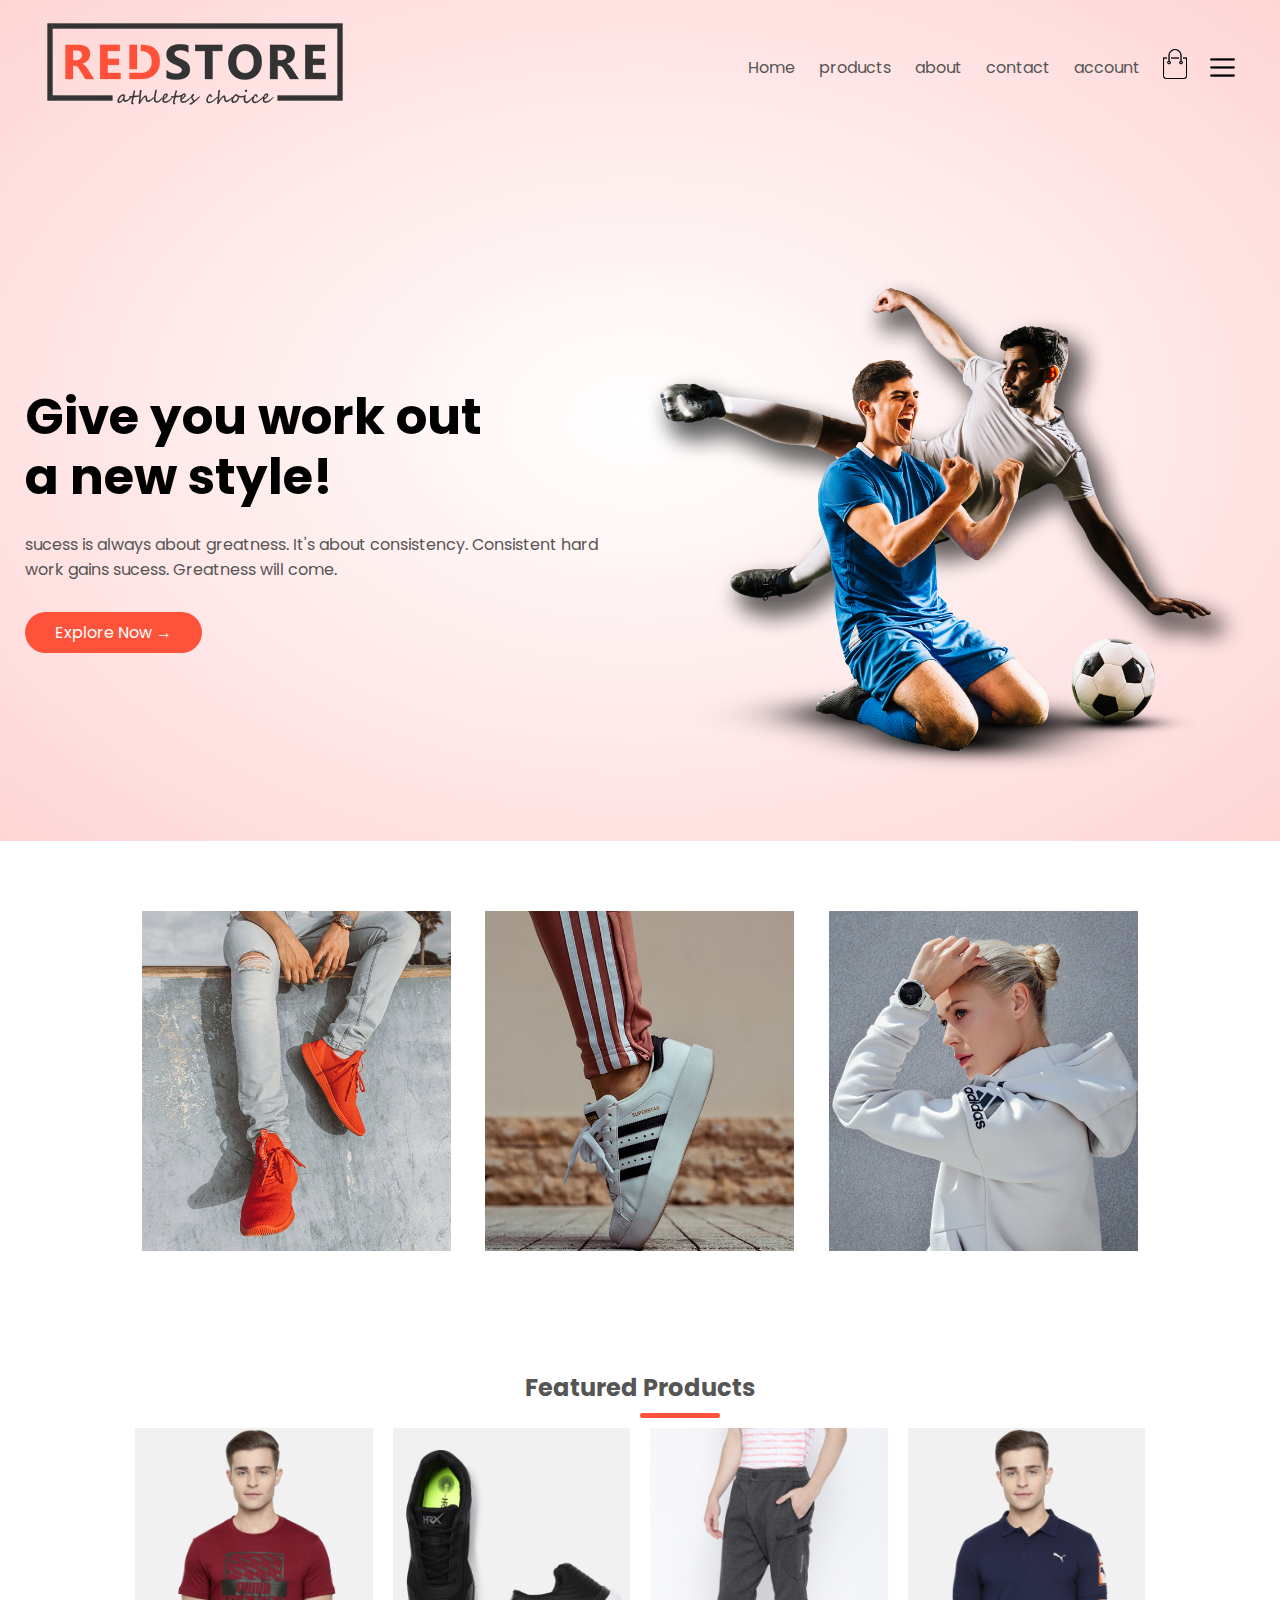
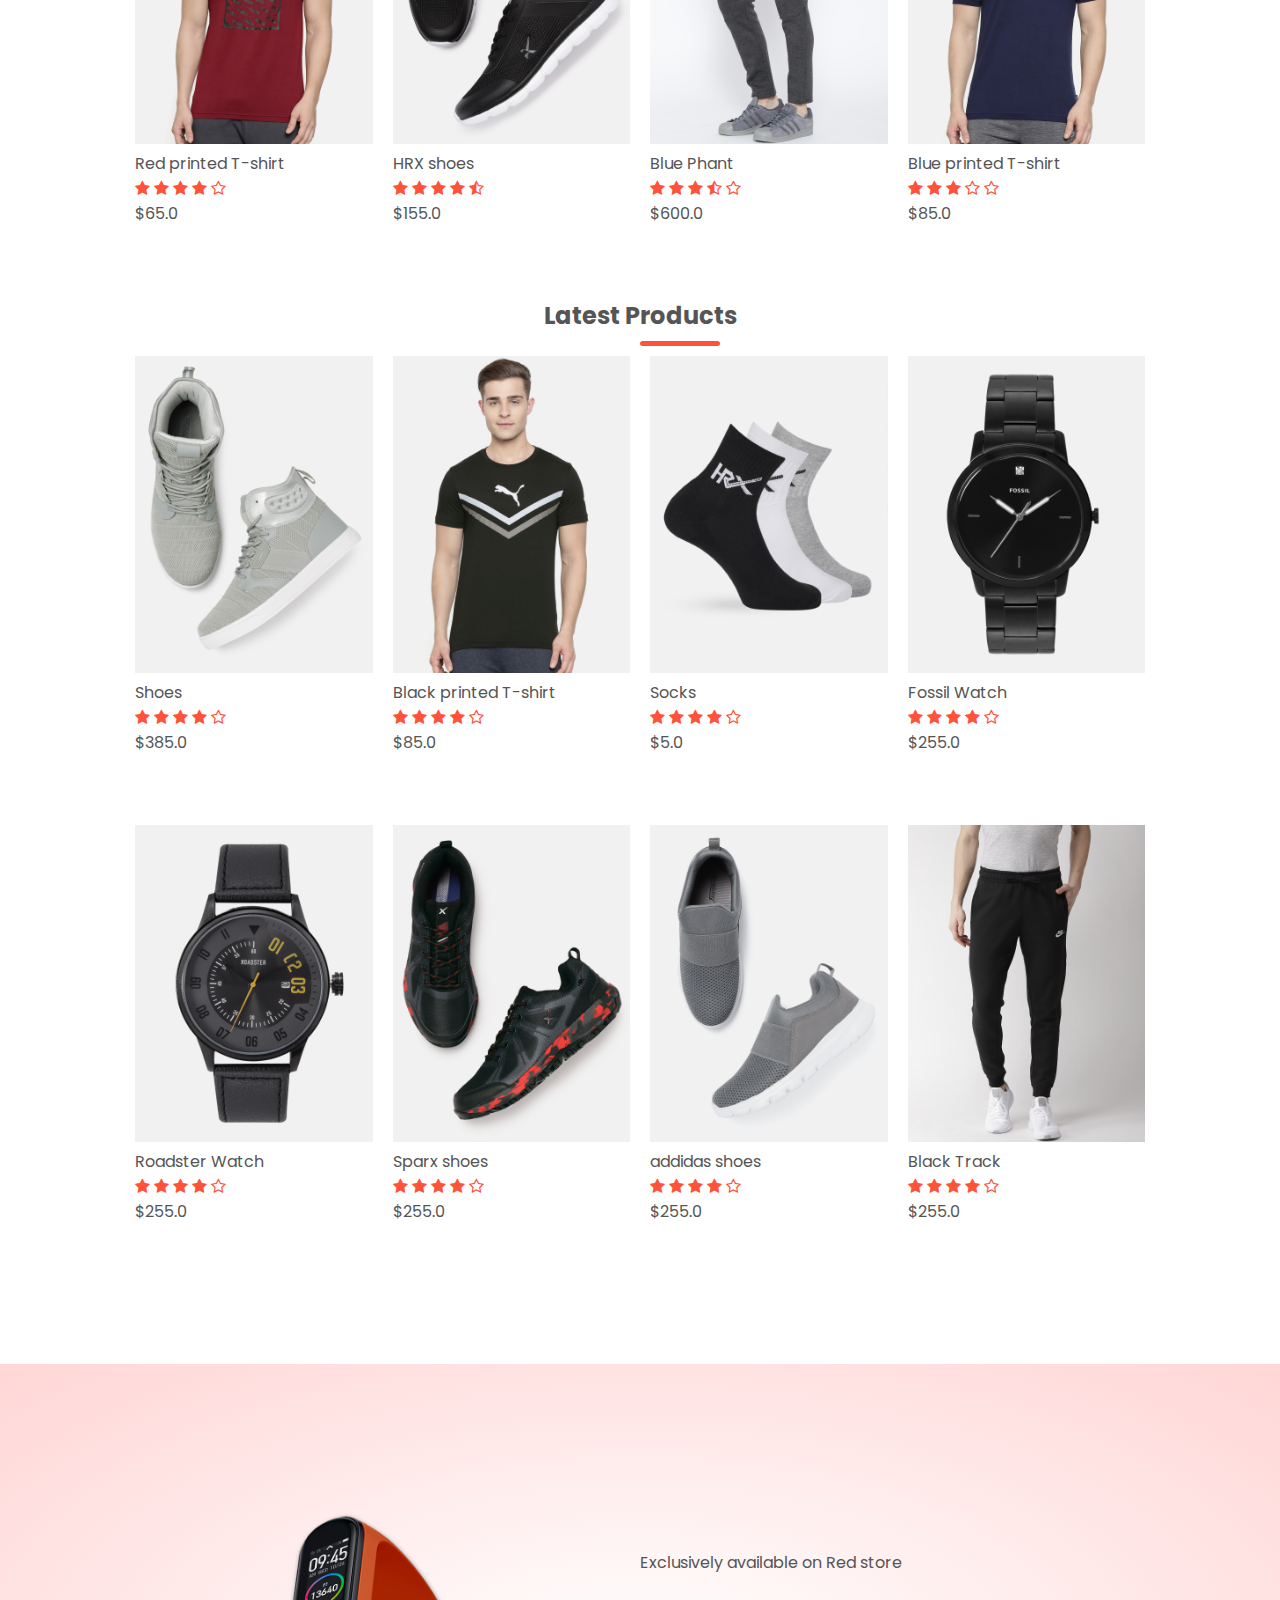
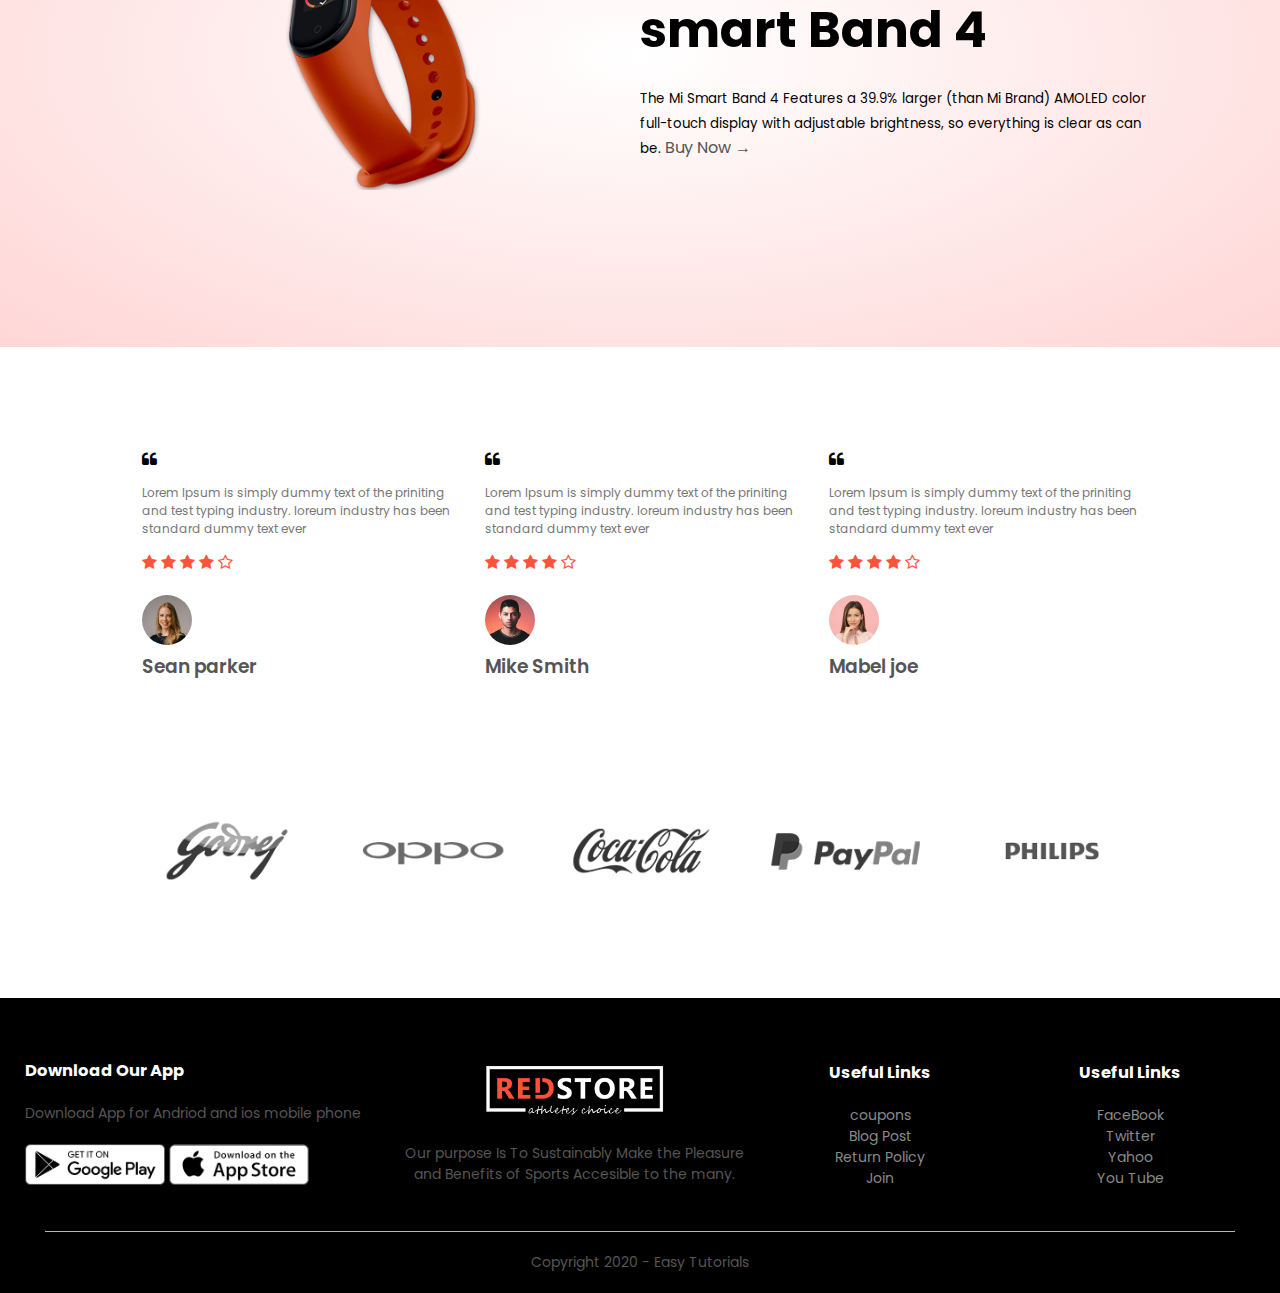
<file: index.html>
<!DOCTYPE html>
<html>
<head>
	<meta charset="utf-8">
	<meta  name="viewport" content="width-device-width, intial-scale=1.0">
	<title>mart | Ecommerce website desgin</title>
	<link rel="stylesheet" type="text/css" href="style.css">
	<link href="https://fonts.googleapis.com/css2?family=Poppins&display=swap" rel="stylesheet">
	<link rel="stylesheet" href="https://stackpath.bootstrapcdn.com/font-awesome/4.7.0/css/font-awesome.min.css">
</head>
<body>
  <div class="header">
  <div class="container">
	<div class="navbar">
		<div class="logo">
			<a href="index.html"><img src="images/logo.png" width="="125px></a>
		</div>
		<nav>
			<ul id="MenuItems">
				<li><a href="index.html">Home</a></li>
				<li><a href="products.html">products</a></li>
				<li><a href="">about</a></li>
				<li><a href="">contact</a></li>
				<li><a href="login and register.html">account</a></li>
			</ul>
		</nav>
		<a href="cart.html"><img src="images/cart.png" width="30px" height="30px"></a>
		<img src="images/menu.png" class="menu-icon" onclick="menutoogle()">
	</div>
	<div class="row">
		<div class="col-2">
		<h1> Give you work out <br/> a new style!</h1>
		<p> sucess is always about greatness. It's about consistency. Consistent hard work gains sucess. Greatness will come.</p>

		<a href="" class="btn"> Explore Now &#8594</a>
	</div>
			<div class="col-2">
				<img src="images/image1.png" alt="">
			</div>
  </div>
</div>
</div>
  <!------- featured categories ------------>
<div class="categories">
	<div class="small-container">
		<div class="row">
  		 <div class="col-3">
  			<img src="images/category-1.jpg">
  		 </div>
  		 <div class="col-3">
  			<img src="images/category-2.jpg">
  		 </div>
  		 <div class="col-3">
  			<img src="images/category-3.jpg">
  		 </div>
  	</div>
  </div>
</div>

<!-------feature products------>
     <div class="small-container">
     	<h2 class="underline">Featured Products</h2>
     	<div class="row">
     		<div class="col-4">
     			<img src="images/product-1.jpg">
     			<h4> Red printed T-shirt</h4>
     			<div class="rating">
     				<i class="fa fa-star"></i>
     				<i class="fa fa-star"></i>
     				<i class="fa fa-star"></i>
     				<i class="fa fa-star"></i>
     				<i class="fa fa-star-o"></i>

     			</div>
     			<p>$65.0</p>
     		</div>
     		<div class="col-4">
     			<img src="images/product-2.jpg">
     			<h4> HRX shoes</h4>
     			<div class="rating">
     				<i class="fa fa-star"></i>
     				<i class="fa fa-star"></i>
     				<i class="fa fa-star"></i>
     				<i class="fa fa-star"></i>
     				<i class="fa fa-star-half-o"></i>

     			</div>
     			<p>$155.0</p>
     		</div>
     		<div class="col-4">
     			<img src="images/product-3.jpg">
     			<h4> Blue Phant</h4>
     			<div class="rating">
     				<i class="fa fa-star"></i>
     				<i class="fa fa-star"></i>
     				<i class="fa fa-star"></i>
     				<i class="fa fa-star-half-o"></i>
     				<i class="fa fa-star-o"></i>

     			</div>
     			<p>$600.0</p>
     		</div>
     		<div class="col-4">
     			<img src="images/product-4.jpg">
     			<h4> Blue printed T-shirt</h4>
     			<div class="rating">
     				<i class="fa fa-star"></i>
     				<i class="fa fa-star"></i>
     				<i class="fa fa-star"></i>
     				<i class="fa fa-star-o"></i>
     				<i class="fa fa-star-o"></i>

     			</div>
     			<p>$85.0</p>
     		</div>
     	</div>
     	<h2 class="underline">Latest Products</h2>
     	<div class="row">
     		<div class="col-4">
     			<img src="images/product-5.jpg">
     			<h4> Shoes</h4>
     			<div class="rating">
     				<i class="fa fa-star"></i>
     				<i class="fa fa-star"></i>
     				<i class="fa fa-star"></i>
     				<i class="fa fa-star"></i>
     				<i class="fa fa-star-o"></i>

     			</div>
     			<p>$385.0</p>
     		</div>
     		<div class="col-4">
     			<img src="images/product-6.jpg">
     			<h4> Black printed T-shirt</h4>
     			<div class="rating">
     				<i class="fa fa-star"></i>
     				<i class="fa fa-star"></i>
     				<i class="fa fa-star"></i>
     				<i class="fa fa-star"></i>
     				<i class="fa fa-star-o"></i>

     			</div>
     			<p>$85.0</p>
     		</div>
     		<div class="col-4">
     			<img src="images/product-7.jpg">
     			<h4> Socks </h4>
     			<div class="rating">
     				<i class="fa fa-star"></i>
     				<i class="fa fa-star"></i>
     				<i class="fa fa-star"></i>
     				<i class="fa fa-star"></i>
     				<i class="fa fa-star-o"></i>

     			</div>
     			<p>$5.0</p>
     		</div>
     		<div class="col-4">
     			<img src="images/product-8.jpg">
     			<h4> Fossil Watch</h4>
     			<div class="rating">
     				<i class="fa fa-star"></i>
     				<i class="fa fa-star"></i>
     				<i class="fa fa-star"></i>
     				<i class="fa fa-star"></i>
     				<i class="fa fa-star-o"></i>

     			</div>
     			<p>$255.0</p>
     		</div>
     		<div class="col-4">
     			<img src="images/product-9.jpg">
     			<h4> Roadster Watch</h4>
     			<div class="rating">
     				<i class="fa fa-star"></i>
     				<i class="fa fa-star"></i>
     				<i class="fa fa-star"></i>
     				<i class="fa fa-star"></i>
     				<i class="fa fa-star-o"></i>

     			</div>
     			<p>$255.0</p>
     		</div>
     		<div class="col-4">
     			<img src="images/product-10.jpg">
     			<h4> Sparx shoes</h4>
     			<div class="rating">
     				<i class="fa fa-star"></i>
     				<i class="fa fa-star"></i>
     				<i class="fa fa-star"></i>
     				<i class="fa fa-star"></i>
     				<i class="fa fa-star-o"></i>

     			</div>
     			<p>$255.0</p>
     		</div>
     		<div class="col-4">
     			<img src="images/product-11.jpg">
     			<h4> addidas shoes</h4>
     			<div class="rating">
     				<i class="fa fa-star"></i>
     				<i class="fa fa-star"></i>
     				<i class="fa fa-star"></i>
     				<i class="fa fa-star"></i>
     				<i class="fa fa-star-o"></i>

     			</div>
     			<p>$255.0</p>
     		</div>
     		<div class="col-4">
     			<img src="images/product-12.jpg">
     			<h4> Black Track</h4>
     			<div class="rating">
     				<i class="fa fa-star"></i>
     				<i class="fa fa-star"></i>
     				<i class="fa fa-star"></i>
     				<i class="fa fa-star"></i>
     				<i class="fa fa-star-o"></i>

     			</div>
     			<p>$255.0</p>
     		</div>
     </div>
 </div>
<!------offers---->
<div class="offer">
	<div class="small-container">
		<div class="row">
			<div class="col-2">
				<img src="images/exclusive.png" class="offer-img">
			</div>
			<div class="col-2">
				<p> Exclusively available on Red store</p>
				<h1> smart Band 4</h1>
				<small>The Mi Smart Band 4 Features a 39.9% larger (than Mi Brand) AMOLED color full-touch display with adjustable brightness, so everything is clear as can be.</small>
				<a href="">Buy Now &#8594</a>
			</div>
		</div>
	</div>
</div>
<!--------testimonial----->
   <div class="testimonial">
   	<div class="small-container">
   		<div class="row">
   			<div class="col-3">
   			<i class="fa fa-quote-left"></i>
   			<p> Lorem Ipsum is simply dummy text of the priniting and test typing industry. loreum industry has been standard dummy text ever</p>
   			<div class="rating">
   				<i class="fa fa-star"></i>
     			<i class="fa fa-star"></i>
     			<i class="fa fa-star"></i>
     			<i class="fa fa-star"></i>
     			<i class="fa fa-star-o"></i>   
     		</div>
     			<img src="images/user-1.png">
     			<h3>Sean parker</h3>
     		</div>
     		<div class="col-3">
   			<i class="fa fa-quote-left"></i>
   			<p> Lorem Ipsum is simply dummy text of the priniting and test typing industry. loreum industry has been standard dummy text ever</p>
   			<div class="rating">
   				<i class="fa fa-star"></i>
     			<i class="fa fa-star"></i>
     			<i class="fa fa-star"></i>
     			<i class="fa fa-star"></i>
     			<i class="fa fa-star-o"></i>   
     		</div>
     			<img src="images/user-2.png">
     			<h3>Mike Smith</h3>
     		</div>
     		<div class="col-3">
   			<i class="fa fa-quote-left"></i>
   			<p> Lorem Ipsum is simply dummy text of the priniting and test typing industry. loreum industry has been standard dummy text ever</p>
   			<div class="rating">
   				<i class="fa fa-star"></i>
     			<i class="fa fa-star"></i>
     			<i class="fa fa-star"></i>
     			<i class="fa fa-star"></i>
     			<i class="fa fa-star-o"></i>   
     		</div>
     			<img src="images/user-3.png">
     			<h3>Mabel joe</h3>
     		</div>
     	</div>
     </div>
 </div>
<!--------- brands------>
   <div class="brands">
   	<div class="small-container">
   		<div class="row">
   			<div class="col-5">
   				<img src="images/logo-godrej.png">
   			</div>
   			<div class="col-5">
   				<img src="images/logo-oppo.png">
   			</div>
   			<div class="col-5">
   				<img src="images/logo-coca-cola.png">
   			</div>
   			<div class="col-5">
   				<img src="images/logo-paypal.png">
   			</div>
   			<div class="col-5">
   				<img src="images/logo-philips.png">
   			</div>
   		</div>
   	</div>
   </div>
<!---------footer----------->
<div class="footer">
	<div class="container">
		<div class="row">
			<div class="footer-col-1">
				<h3>Download Our App</h3>
				<p>Download App for Andriod and ios mobile phone</p>
				<div class="app-logo">
					<img src="images/play-store.png">
					<img src="images/app-store.png">
				</div>
			</div>
			<div class="footer-col-2">
				<img src="images/logo-white.png">
				<p> Our purpose Is To Sustainably Make the Pleasure and Benefits of Sports Accesible to the many.</p>
			</div>
			<div class="footer-col-3">
				<h3>Useful Links</h3>
				<ul>
					<li>coupons</li>
					<li>Blog Post</li>
					<li>Return Policy</li>
					<li>Join</li>
				</ul>
			</div>
			<div class="footer-col-4">
				<h3>Useful Links</h3>
				<ul>
					<li>FaceBook</li>
					<li>Twitter</li>
					<li>Yahoo</li>
					<li>You Tube</li>
				</ul>
			</div>
		</div>
		<hr>
		<p class="copyright">Copyright 2020 - Easy Tutorials </p>
	</div>
</div>

<!---------js for toogle menu-------->
<script>
	var MenuItems = document.getElementById("MenuItems");

	MenuItems.style.maxHeight = "0px";

	function menutoogle(){
		if(MenuItems.style.maxHeight == "0px"){
			MenuItems.style.maxHeight = "200px";
		}
		else{
			MenuItems.style.maxHeight = "0px";
		}
	}

</script>


</body>
</html>
</file>
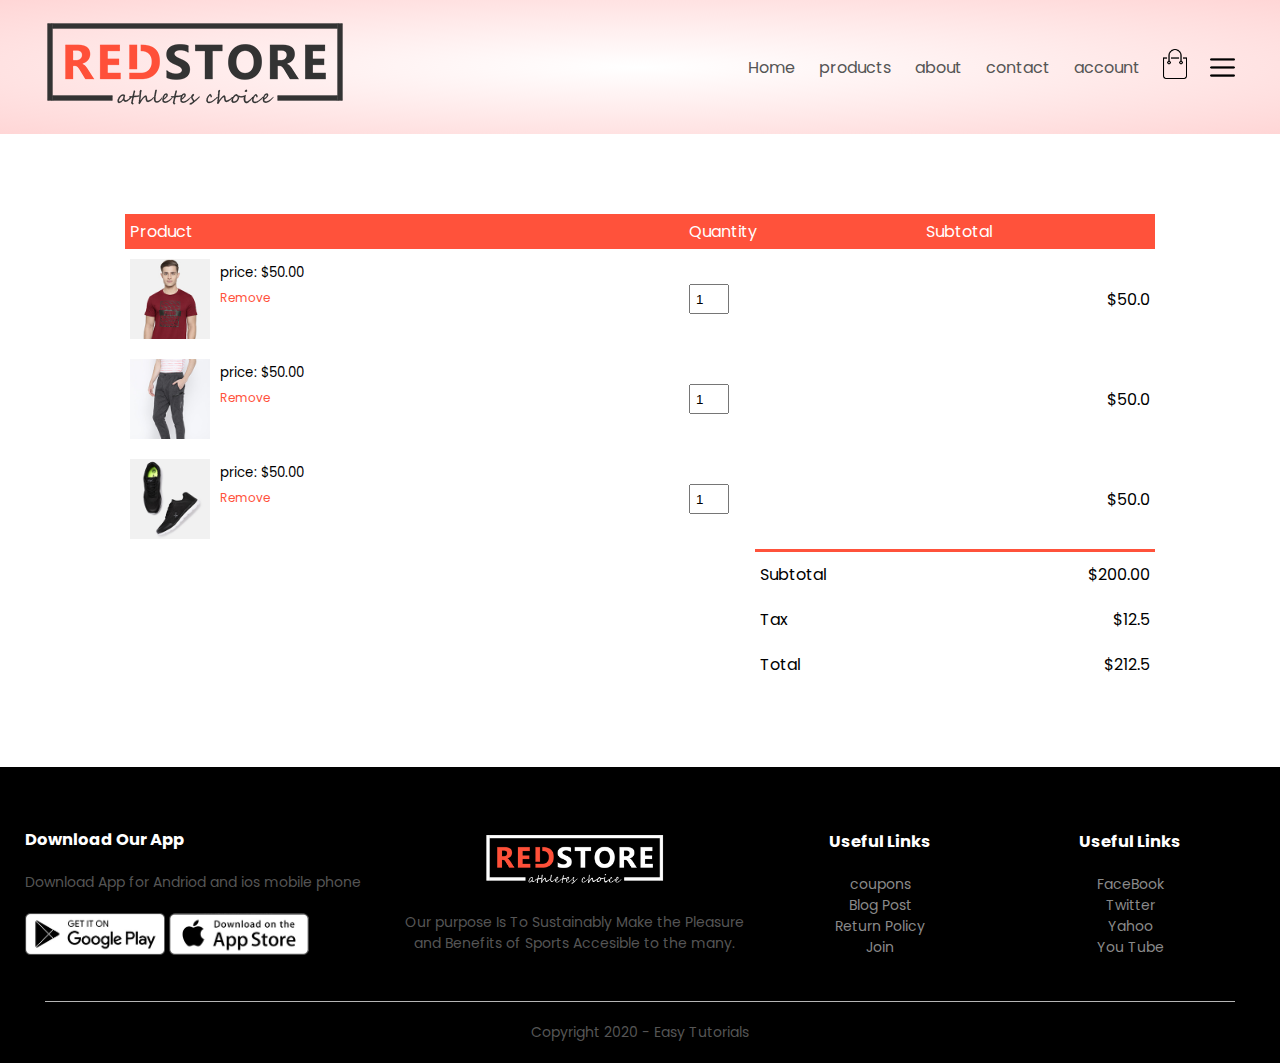
<file: cart.html>
<!DOCTYPE html>
<html>
<head>
	<meta charset="utf-8">
	<meta  name="viewport" content="width-device-width, intial-scale=1.0">
	<title>mart | Ecommerce website desgin</title>
	<link rel="stylesheet" type="text/css" href="style.css">
	<link href="https://fonts.googleapis.com/css2?family=Poppins&display=swap" rel="stylesheet">
	<link rel="stylesheet" href="https://stackpath.bootstrapcdn.com/font-awesome/4.7.0/css/font-awesome.min.css">
</head>
<body>
  <div class="header">
  <div class="container">
	<div class="navbar">
		<div class="logo">
			<a href="index.html"><img src="images/logo.png" width="="125px></a>
		</div>
		<nav>
			<ul id="MenuItems">
				<li><a href="index.html">Home</a></li>
				<li><a href="products.html">products</a></li>
				<li><a href="">about</a></li>
				<li><a href="">contact</a></li>
				<li><a href="login and register.html">account</a></li>
			</ul>
		</nav>
		<a href="cart.html"><img src="images/cart.png" width="30px" height="30px"></a>
		<img src="images/menu.png" class="menu-icon" onclick="menutoogle()">
	</div>
</div>
</div>

<!-----------cart -details---------->
<div class="small-container cart-page">

	<table>
		<tr>
			<th>Product</th>
			<th>Quantity</th>
			<th>Subtotal</th>
		</tr>
		<tr>
			<td>
				<div class="cart-info">
					<img src="images/buy-1.jpg">
					<div>
						<p>Red printed T-shirt</p>
						<small>price: $50.00</small>
						<br>
						<a href="">Remove</a>
					</div>
				</div>
			</td>
			<td><input type="number" value="1"></td>
			<td>$50.0</td>
		</tr>
		<tr>
			<td>
				<div class="cart-info">
					<img src="images/buy-3.jpg">
					<div>
						<p>Red printed T-shirt</p>
						<small>price: $50.00</small>
						<br>
						<a href="">Remove</a>
					</div>
				</div>
			</td>
			<td><input type="number" value="1"></td>
			<td>$50.0</td>
		</tr>
		<tr>
			<td>
				<div class="cart-info">
					<img src="images/buy-2.jpg">
					<div>
						<p>Red printed T-shirt</p>
						<small>price: $50.00</small>
						<br>
						<a href="">Remove</a>
					</div>
				</div>
			</td>
			<td><input type="number" value="1"></td>
			<td>$50.0</td>
		</tr>
	</table>
	<div class="total-price">
		<table>
			<tr>
				<td>Subtotal</td>
				<td>$200.00</td>
			</tr>
			<tr>
				<td>Tax</td>
				<td>$12.5</td>
			</tr>
			<tr>
				<td>Total</td>
				<td>$212.5</td>
			</tr>
		</table>
	</div>
</div>





		<!---------footer----------->
<div class="footer">
	<div class="container">
		<div class="row">
			<div class="footer-col-1">
				<h3>Download Our App</h3>
				<p>Download App for Andriod and ios mobile phone</p>
				<div class="app-logo">
					<img src="images/play-store.png">
					<img src="images/app-store.png">
				</div>
			</div>
			<div class="footer-col-2">
				<img src="images/logo-white.png">
				<p> Our purpose Is To Sustainably Make the Pleasure and Benefits of Sports Accesible to the many.</p>
			</div>
			<div class="footer-col-3">
				<h3>Useful Links</h3>
				<ul>
					<li>coupons</li>
					<li>Blog Post</li>
					<li>Return Policy</li>
					<li>Join</li>
				</ul>
			</div>
			<div class="footer-col-4">
				<h3>Useful Links</h3>
				<ul>
					<li>FaceBook</li>
					<li>Twitter</li>
					<li>Yahoo</li>
					<li>You Tube</li>
				</ul>
			</div>
		</div>
		<hr>
		<p class="copyright">Copyright 2020 - Easy Tutorials </p>
	</div>
</div>

<!---------js for toogle menu-------->
<script>
	var MenuItems = document.getElementById("MenuItems");

	MenuItems.style.maxHeight = "0px";

	function menutoogle(){
		if(MenuItems.style.maxHeight == "0px"){
			MenuItems.style.maxHeight = "200px";
		}
		else{
			MenuItems.style.maxHeight = "0px";
		}
	}

</script>
</body>
</html>
</file>
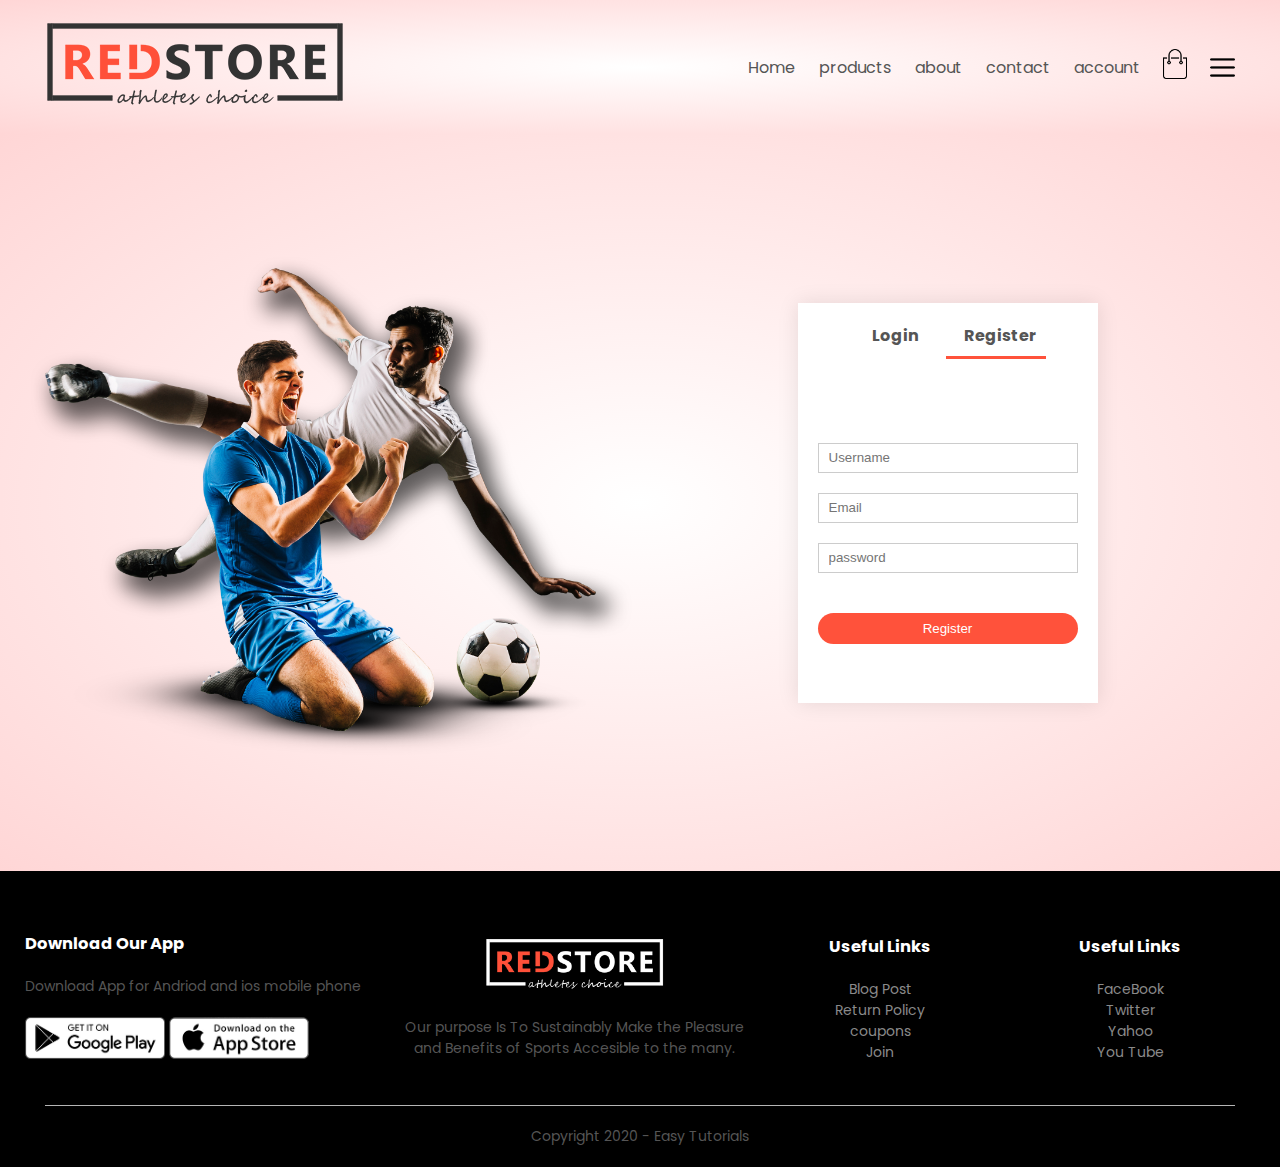
<file: login and register.html>
<!DOCTYPE html>
<html>
<head>
	<meta charset="utf-8">
	<meta  name="viewport" content="width-device-width, intial-scale=1.0">
	<title>mart | Ecommerce website desgin</title>
	<link rel="stylesheet" type="text/css" href="style.css">
	<link href="https://fonts.googleapis.com/css2?family=Poppins&display=swap" rel="stylesheet">
	<link rel="stylesheet" href="https://stackpath.bootstrapcdn.com/font-awesome/4.7.0/css/font-awesome.min.css">
</head>
<body>
  <div class="header">
  <div class="container">
	<div class="navbar">
		<div class="logo">
			<a href="index.html"><img src="images/logo.png" width="="125px></a>
		</div>
		<nav>
			<ul id="MenuItems">
				<li><a href="index.html">Home</a></li>
				<li><a href="products.html">products</a></li>
				<li><a href="">about</a></li>
				<li><a href="">contact</a></li>
				<li><a href="login and register.html">account</a></li>
			</ul>
		</nav>
		<a href="cart.html"><img src="images/cart.png" width="30px" height="30px"></a>
		<img src="images/menu.png" class="menu-icon" onclick="menutoogle()">
	</div>
</div>
</div>

<!---------account page----------->
    <div class="account-page">
    	<div class="container">
    		<div class="row">
    			<div class="col-2">
    				<img src="images/image1.png" width="100%">
    			</div>
    			<div class="col-2">
    				<div class="form-container">
    					<div class="form-btn">
    						<span onclick="login()">Login</span>
    						<span onclick="register()">Register</span>
    						<hr id="Indicator">
    					</div>

    					<form id="LoginForm">
    						<input type="text" placeholder="Username">
    						<input type="password" placeholder="password" >
    						<button type="submit" class="btn">Login</button>
    						<a href="">Forgot password</a>
    					</form>
    					
    					<form id="RegForm">
    						<input type="text" placeholder="Username">
    						<input type="email" placeholder="Email">
    						<input type="password" placeholder="password">
    						<button type="submit" class="btn">Register</button>
    					</form>
    			</div>
    		</div>
    	</div>
    </div>
</div>

<!------------footer----------->
	<div class="footer">
	<div class="container">
		<div class="row">
			<div class="footer-col-1">
				<h3>Download Our App</h3>
				<p>Download App for Andriod and ios mobile phone</p>
				<div class="app-logo">
					<img src="images/play-store.png">
					<img src="images/app-store.png">
				</div>
			</div>
			<div class="footer-col-2">
				<img src="images/logo-white.png">
				<p> Our purpose Is To Sustainably Make the Pleasure and Benefits of Sports Accesible to the many.</p>
			</div>
			<div class="footer-col-3">
				<h3>Useful Links</h3>
				<ul>
					<li>Blog Post</li>
					<li>Return Policy</li>
					<li>coupons</li>
					<li>Join</li>
				</ul>
			</div>
			<div class="footer-col-4">
				<h3>Useful Links</h3>
				<ul>
					<li>FaceBook</li>
					<li>Twitter</li>
					<li>Yahoo</li>
					<li>You Tube</li>
				</ul>
			</div>
		</div>
		<hr>
		<p class="copyright">Copyright 2020 - Easy Tutorials </p>
	</div>
</div>

<!---------js for toogle menu-------->
<script>
	var MenuItems = document.getElementById("MenuItems");

	MenuItems.style.maxHeight = "0px";

	function menutoogle(){
		if(MenuItems.style.maxHeight == "0px"){
			MenuItems.style.maxHeight = "200px";
		}
		else{
			MenuItems.style.maxHeight = "0px";
		}
	}

</script>
<!----------------js for toogle menu---------->
<script type="text/javascript">
	var LoginForm = document.getElementById("LoginForm");
	var RegForm   = document.getElementById("RegForm");
	var Indicator = document.getElementById("Indicator");
	      
	      function register(){
	      	RegForm.style.transform = "translateX(0px)";
	      	LoginForm.style.transform = "translateX(0px)";
	      	Indicator.style.transform = "translateX(100px)";
	      }

	      function login() {
	      	RegForm.style.transform = "translateX(300px)";
	      	LoginForm.style.transform = "translateX(300px)";
	      	Indicator.style.transform = "translateX(10px)";
	      }
</script>

</body>
</html>
</file>
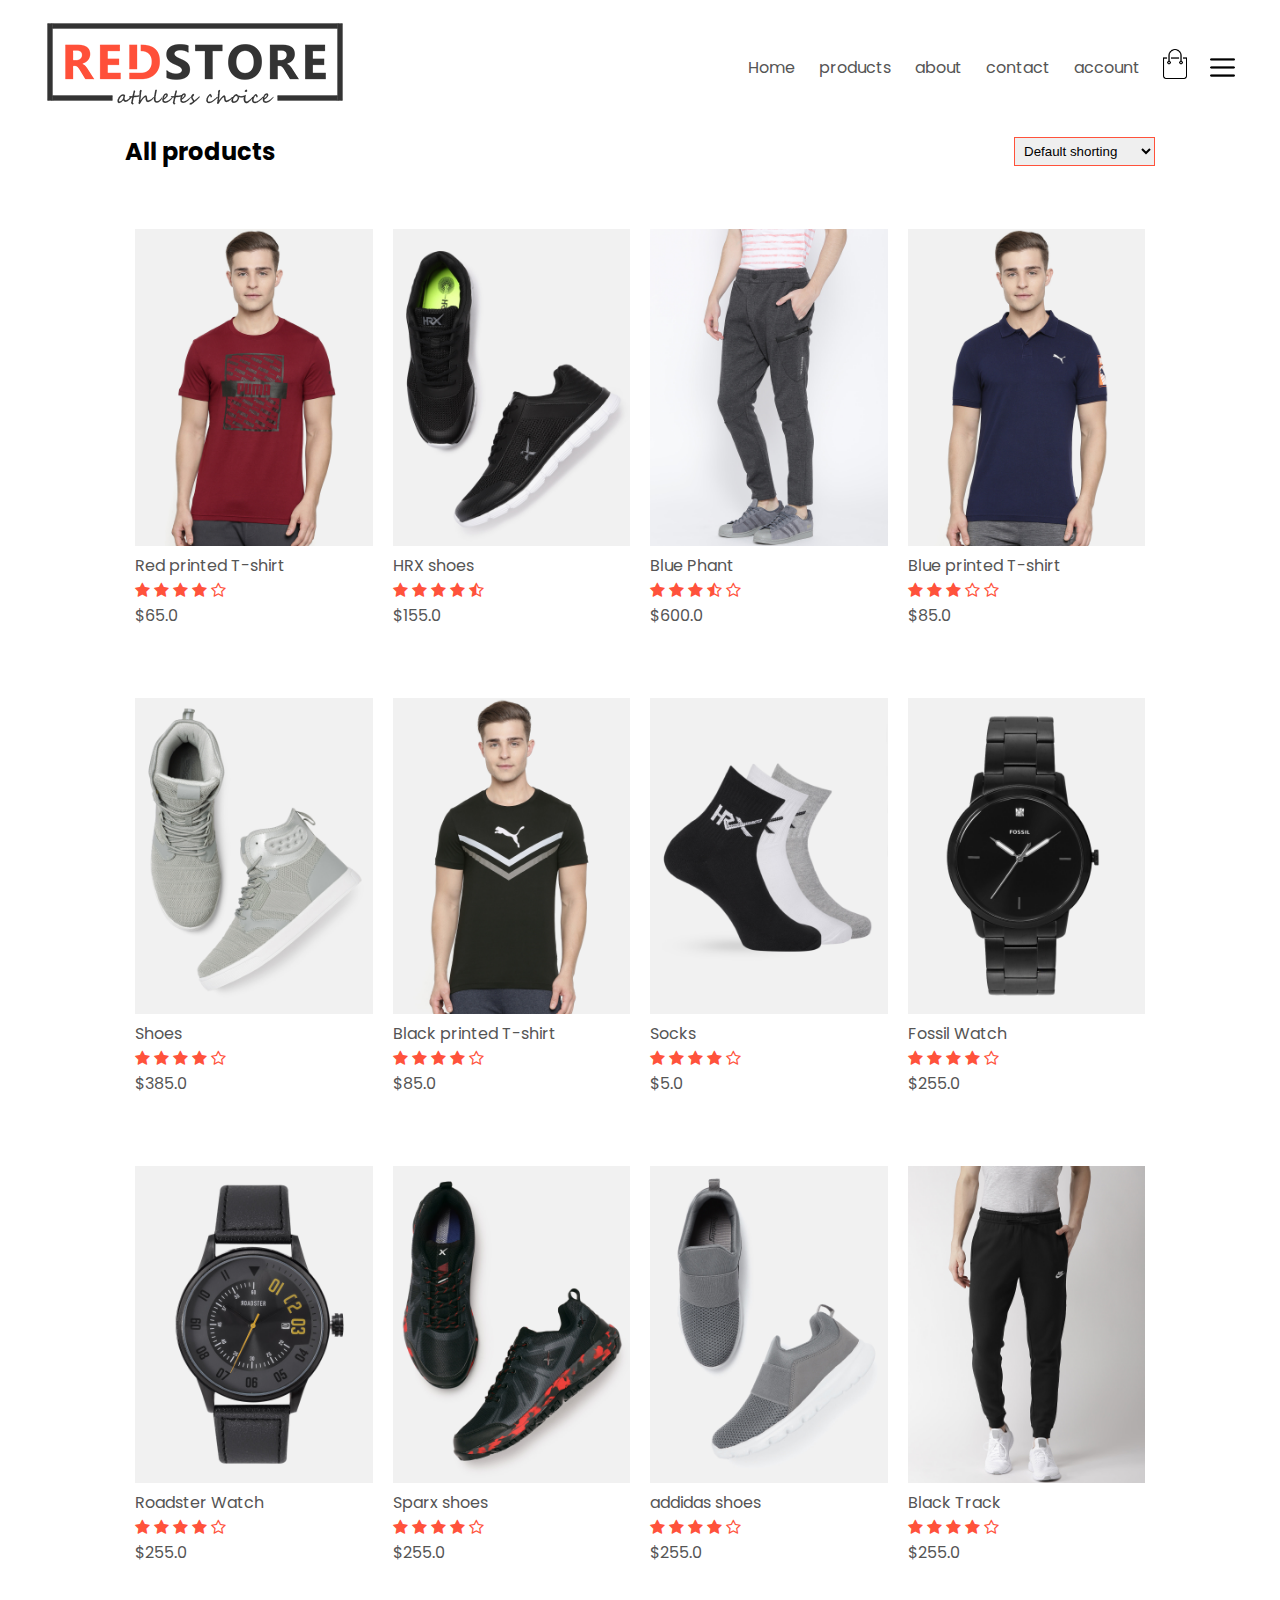
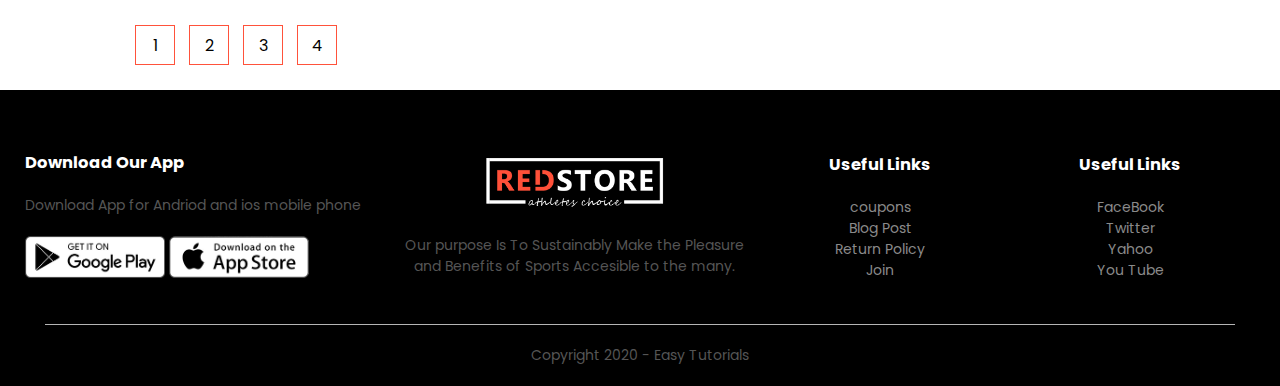
<file: products.html>
<!DOCTYPE html>
<html>
<head>
	<meta charset="utf-8">
	<meta  name="viewport" content="width-device-width, intial-scale=1.0">
	<title>All Products</title>
	<link rel="stylesheet" type="text/css" href="style.css">
	<link href="https://fonts.googleapis.com/css2?family=Poppins&display=swap" rel="stylesheet">
	<link rel="stylesheet" href="https://stackpath.bootstrapcdn.com/font-awesome/4.7.0/css/font-awesome.min.css">
</head>
<body>
  <div class="container">
	<div class="navbar">
		<div class="logo">
			<a href="index.html"><img src="images/logo.png" width="="125px></a>
		</div>
		<nav>
			<ul id="MenuItems">
				<li><a href="index.html">Home</a></li>
				<li><a href="products.html">products</a></li>
				<li><a href="">about</a></li>
				<li><a href="">contact</a></li>
				<li><a href="login and register.html">account</a></li>
			</ul>
		</nav>
		<a href="cart.html"><img src="images/cart.png" width="30px" height="30px"></a>
		<img src="images/menu.png" class="menu-icon" onclick="menutoogle()">
	</div>	
</div>

     <div class="small-container">
   
     	<div class="row row-2">
        <h2> All products</h2>
        <select>
          <option>Default shorting</option>
          <option>short by price</option>
          <option>short by popularity</option>
          <option>short by rating</option>
          <option>short bysale</option>
        </select>
      </div>
      <br>
      <br>


      <div class="row">
     		<div class="col-4">
     			<img src="images/product-1.jpg">
     			<h4> Red printed T-shirt</h4>
     			<div class="rating">
     				<i class="fa fa-star"></i>
     				<i class="fa fa-star"></i>
     				<i class="fa fa-star"></i>
     				<i class="fa fa-star"></i>
     				<i class="fa fa-star-o"></i>

     			</div>
     			<p>$65.0</p>
     		</div>
     		<div class="col-4">
     			<img src="images/product-2.jpg">
     			<h4> HRX shoes</h4>
     			<div class="rating">
     				<i class="fa fa-star"></i>
     				<i class="fa fa-star"></i>
     				<i class="fa fa-star"></i>
     				<i class="fa fa-star"></i>
     				<i class="fa fa-star-half-o"></i>

     			</div>
     			<p>$155.0</p>
     		</div>
     		<div class="col-4">
     			<img src="images/product-3.jpg">
     			<h4> Blue Phant</h4>
     			<div class="rating">
     				<i class="fa fa-star"></i>
     				<i class="fa fa-star"></i>
     				<i class="fa fa-star"></i>
     				<i class="fa fa-star-half-o"></i>
     				<i class="fa fa-star-o"></i>

     			</div>
     			<p>$600.0</p>
     		</div>
     		<div class="col-4">
     			<img src="images/product-4.jpg">
     			<h4> Blue printed T-shirt</h4>
     			<div class="rating">
     				<i class="fa fa-star"></i>
     				<i class="fa fa-star"></i>
     				<i class="fa fa-star"></i>
     				<i class="fa fa-star-o"></i>
     				<i class="fa fa-star-o"></i>
     			</div>
     			<p>$85.0</p>
     		</div>
     	</div>
      <div class="row">
        <div class="col-4">
          <img src="images/product-5.jpg">
          <h4> Shoes</h4>
          <div class="rating">
            <i class="fa fa-star"></i>
            <i class="fa fa-star"></i>
            <i class="fa fa-star"></i>
            <i class="fa fa-star"></i>
            <i class="fa fa-star-o"></i>

          </div>
          <p>$385.0</p>
        </div>
        <div class="col-4">
          <img src="images/product-6.jpg">
          <h4> Black printed T-shirt</h4>
          <div class="rating">
            <i class="fa fa-star"></i>
            <i class="fa fa-star"></i>
            <i class="fa fa-star"></i>
            <i class="fa fa-star"></i>
            <i class="fa fa-star-o"></i>

          </div>
          <p>$85.0</p>
        </div>
        <div class="col-4">
          <img src="images/product-7.jpg">
          <h4> Socks </h4>
          <div class="rating">
            <i class="fa fa-star"></i>
            <i class="fa fa-star"></i>
            <i class="fa fa-star"></i>
            <i class="fa fa-star"></i>
            <i class="fa fa-star-o"></i>

          </div>
          <p>$5.0</p>
        </div>
        <div class="col-4">
          <img src="images/product-8.jpg">
          <h4> Fossil Watch</h4>
          <div class="rating">
            <i class="fa fa-star"></i>
            <i class="fa fa-star"></i>
            <i class="fa fa-star"></i>
            <i class="fa fa-star"></i>
            <i class="fa fa-star-o"></i>

          </div>
          <p>$255.0</p>
        </div>
        <div class="col-4">
          <img src="images/product-9.jpg">
          <h4> Roadster Watch</h4>
          <div class="rating">
            <i class="fa fa-star"></i>
            <i class="fa fa-star"></i>
            <i class="fa fa-star"></i>
            <i class="fa fa-star"></i>
            <i class="fa fa-star-o"></i>

          </div>
          <p>$255.0</p>
        </div>
        <div class="col-4">
          <img src="images/product-10.jpg">
          <h4> Sparx shoes</h4>
          <div class="rating">
            <i class="fa fa-star"></i>
            <i class="fa fa-star"></i>
            <i class="fa fa-star"></i>
            <i class="fa fa-star"></i>
            <i class="fa fa-star-o"></i>

          </div>
          <p>$255.0</p>
        </div>
        <div class="col-4">
          <img src="images/product-11.jpg">
          <h4> addidas shoes</h4>
          <div class="rating">
            <i class="fa fa-star"></i>
            <i class="fa fa-star"></i>
            <i class="fa fa-star"></i>
            <i class="fa fa-star"></i>
            <i class="fa fa-star-o"></i>

          </div>
          <p>$255.0</p>
        </div>
        <div class="col-4">
          <img src="images/product-12.jpg">
          <h4> Black Track</h4>
          <div class="rating">
            <i class="fa fa-star"></i>
            <i class="fa fa-star"></i>
            <i class="fa fa-star"></i>
            <i class="fa fa-star"></i>
            <i class="fa fa-star-o"></i>

          </div>
          <p>$255.0</p>
        </div>
 </div>
         <div class="page-btn">
             <span>1</span>
             <span>2</span>
             <span>3</span>
             <span>4</span>
           </div>
         </div>

<br>
<!---------footer----------->
<div class="footer">
	<div class="container">
		<div class="row">
			<div class="footer-col-1">
				<h3>Download Our App</h3>
				<p>Download App for Andriod and ios mobile phone</p>
				<div class="app-logo">
					<img src="images/play-store.png">
					<img src="images/app-store.png">
				</div>
			</div>
			<div class="footer-col-2">
				<img src="images/logo-white.png">
				<p> Our purpose Is To Sustainably Make the Pleasure and Benefits of Sports Accesible to the many.</p>
			</div>
			<div class="footer-col-3">
				<h3>Useful Links</h3>
				<ul>
					<li>coupons</li>
					<li>Blog Post</li>
					<li>Return Policy</li>
					<li>Join</li>
				</ul>
			</div>
			<div class="footer-col-4">
				<h3>Useful Links</h3>
				<ul>
					<li>FaceBook</li>
					<li>Twitter</li>
					<li>Yahoo</li>
					<li>You Tube</li>
				</ul>
			</div>
		</div>
		<hr>
		<p class="copyright">Copyright 2020 - Easy Tutorials </p>
	</div>
</div>

<!---------js for toogle menu-------->
<script>
	var MenuItems = document.getElementById("MenuItems");

	MenuItems.style.maxHeight = "0px";

	function menutoogle(){
		if(MenuItems.style.maxHeight == "0px"){
			MenuItems.style.maxHeight = "200px";
		}
		else{
			MenuItems.style.maxHeight = "0px";
		}
	}

</script>


</body>
</html>
</file>
<file: style.css>
*{
	margin: 0;
	padding: 0;
	box-sizing: border-box;
}
body{
	font-family: 'Poppins', sans-serif;
}

.navbar{
	display: flex;
	align-items: center;
	padding: 20px;
}
 nav{
	flex: 1;
	text-align: right;
}
nav ul{
	display: inline-block;
	list-style-type: none;

}
nav ul li {
	display: inline-block;
	margin-right: 20px;
}
a{
	text-decoration: none;
	color: #555;
}
p{
	color: #555;
}
.container{
	max-width: 1300px;
	margin: auto;
	padding-left: 25px;
	padding-right: 25px;

}
.row{
	display: flex;
	align-items: center;
	flex-wrap: wrap;
	justify-content: space-around;
}
.col-2{
	flex-basis: 50%;
	min-width: 300px;
}
.col-2 img{
	max-width: 100%;
	padding: 50px 0;
}
.col-2 h1{
	font-size: 50px;
	line-height: 60px;
	margin: 25px 0;
}
.btn{
	display: inline-block;
	background: #ff523b;
	color: #fff;
	padding: 8px 30px;
	margin:  30px 0;
	border-radius: 30px;
	transition: background 0.5s;
}
.btn:hover{
	background: #563434;
}

.header{
	background: radial-gradient(#fff, #ffd6d6);
}

.header .row{
	margin-top: 70px;

}
.categories{
	margin: 70px 0;
}
.col-3{
	flex-basis: 30%;
	min-width: 250px;
	margin-bottom: 30px;
}
.col-3 img{
	width: 100%;
}
.small-container{
	max-width: 1080px;
	margin: auto;
	padding-left: 25px;
	padding-right: 25px;

}
.col-4{
	flex-basis: 25%;
	padding: 10px;
	min-width: 200px;
	margin-bottom: 50px;
	transition: transform 0.5s;
}

.col-4 img{
	width: 100%;
	
}
.underline{
	text-align: center;
	margin: 0 auto;
	position: relative;;
	line-height: 60px;
	color: #555;
}
.underline::after{
	content: '';
	background: #ff523b;
	width: 80px;
	height: 5px;
	border-radius: 5px;
	position: absolute;;
	bottom: 0;
	left: 50%;
	transform: translateX(-50);
}
h4{
	color: #555;
	font-weight: normal;
}
col-4 p{
	font-size: 14px;
}
.rating .fa{
	color: #ff523b;
}
.col-4:hover{
	transform: translate(-5px);
}
/*-------offer------*/
.offer{
	background: radial-gradient(#fff, #ffd6d6);
	margin-top: 80px;
	padding: 50px 0;
}
.col-2 .offer-img{
	padding: 100px;
}
.small{
	color: #555;
	font-family: sans-serif;
}

/*--------testimonial-----*/
.testimonial{
	padding-top: 100px;
}
.testimonial col-3{
	text-align: center;
	padding: 40px 20px;
	box-shadow: 0 0 20px 0px rgba(0,0,0,0.1);
	cursor: pointer;
}
.testimonial .col-3 img{
	width: 50px;
	margin-top: 20px;
	border-radius: 50%;

}
.testimonial .col-3:hover{
	transform: translateY(-10px);
}
.fa-fa-quote-left{
	font-size: 34px;
	color: #ff523b;

}
.col-3 p{
	font-size: 12px;
	margin: 12px 0;
	color: #777;
}
.testimonial .col-3 h3{
	font-weight: 600;
	color: #555;
	}
/*-------------brands----------*/
.brands{
	margin: 100px auto;
}
.col-5{
	width: 160px;
}
.col-5 img{
	width: 100%;
	cursor: pointer;
	filter: grayscale(100%);
}
.col-5 img:hover{
	filter: grayscale(0%);
}

.footer{
	background: #000;
	color: #8a8a8a;
	font-size: 14px;
	padding: 60px 0 20px;
}
.footer p{
	color: 8a8a8a;
}
.footer h3{
	color: #fff;
	margin-bottom: 20px;

}
.footer-col-1,.footer-col-2, .footer-col-3,.footer-col-4{
	min-width: 250px;
	margin-bottom: 20px;
}
.footer-col-1{
	flex-basis: 30%;
}
.footer-col-2{
	flex:1;
	text-align: center;
}
.footer-col-2 img{
	width: 180px;
	margin-bottom: 20px;
}
.footer-col-3, .footer-col-4{
	flex-basis: 12%;
	text-align: center;
}
ul{
	list-style-type: none;
}
.app-logo{
	margin-top:20px; 
}
.app-logo img{
	width: 140px;
}
.footer hr{
	border: none;
	background: #b5b5b5;
	height: 1px;
	margin: 20px;
}
.copyright{
	text-align: center;

}
.menu-icon{
	width: 25px;
	margin-left: 20px;
}
.page-btn{
	margin: 0 auto80px
}

.page-btn span{
	display: inline-block;
	border: 1px solid #ff523b;
	margin-left: 10px;
	width: 40px;
	height: 40px;
	text-align: center;
	line-height: 40px;
	cursor: pointer;
}

.page-btn span:hover {
	background: #ff523b;
	color: #fff;
}
/*-----------all products page ---------*/
.row-2{
	justify-content: space-between;
	margin: 100px auto50px;
}
select{
	border:  1px solid #ff523b;
	padding: 5px;
}
select:focus{
	outline: none;

}
/*------------cart items---------*/
.cart-page{
	margin: 80px auto;	
}
table{
	width: 100%;
	border-collapse: collapse;
}
.cart-info{
	display: flex;
	flex-wrap: wrap;
}
th{
	text-align: left;
	padding: 5px;
	color: #fff;
	background: #ff523b;
	font-weight: normal;
}

td{
	padding: 10px 5px;
}
td input{
	width: 40px;
	height: 30px;
	padding: 5px;
}
td a{
	color: #ff523b;
	font-size: 12px;
}
td img{
	width: 80px;
	height: 80px;
	margin-right: 10px;
}
.total-price{
	display: flex;
	justify-content: flex-end;

}
.total-price table{
	border-top: 3px solid#ff523b;
	width: 100%;
	max-width: 400px;

}
td:last-child{
	text-align: right;

}
/*------------media query for menu-----*/
@media only screen and (max-width: 800px){

	nav ul{
		position: absolute;
		top: 80px;
		left: 0;
		background: #333;
		width: 100%;
		overflow: hidden;
		transition: max-height 0.5s;
	}
	nav ul li{
		display: block;
		margin-right: 50px;
		margin-top: 10px;
		margin-bottom: 10px;
	}
	nav ul li a{
		color: #fff;
	}
	.menu-icon{
		display: block;
		cursor: pointer;
	}
}
/*-----------medis query for less than 600 screen size------*/
@media only screen and (max-width: 600px){
	.row{
		text-align: center;
	}
	.col-2, .col-3, .col-4{
		flex-basis: 100%;
}
	}
.account-page{
	padding: 50px 0;
	background: radial-gradient(#fff, #ffd6d6);
}
.form-container{
	background:#fff;
	width: 300px;
	height: 400px;
	position: relative;
	text-align: center;
	padding: 20px 0;
	margin: auto;
	box-shadow: 0 0 20px 0px rgba(0,0,0,0.1);
	overflow: hidden;
}
.form-container span{
	font-weight: bold;
	padding: 0 10px;
	color: #555;
	cursor: pointer;
	width: 100px;
	display: inline-block;
}
.form-btn{
	display: inline-block;
}
.form-container form{
	max-width: 300px;
	padding: 0 20px;
	position: absolute;
	top: 130px;

}
form input{
	width: 100%;
	height: 30px;
	margin: 10px 0;
	padding: 0 10px;
	border: 1px solid #ccc;
}
form .btn{
	width: 100%;
	border: none;
	cursor: pointer;
	margin 10px 0;
}
form .btn:focus{
	outline: none;
}

#LoginForm{
	left: -300px;

}
#RegForm{
	left: 0;
}
form a{
	font-size: 12px;
}
#Indicator{
	width: 100px;
	border: none;
	background:#ff523b;
	height: 3px;
	margin-top: 8px;
	transform: translateX(100px);
}
.cart-info p{
	display: none;
}
</file>
